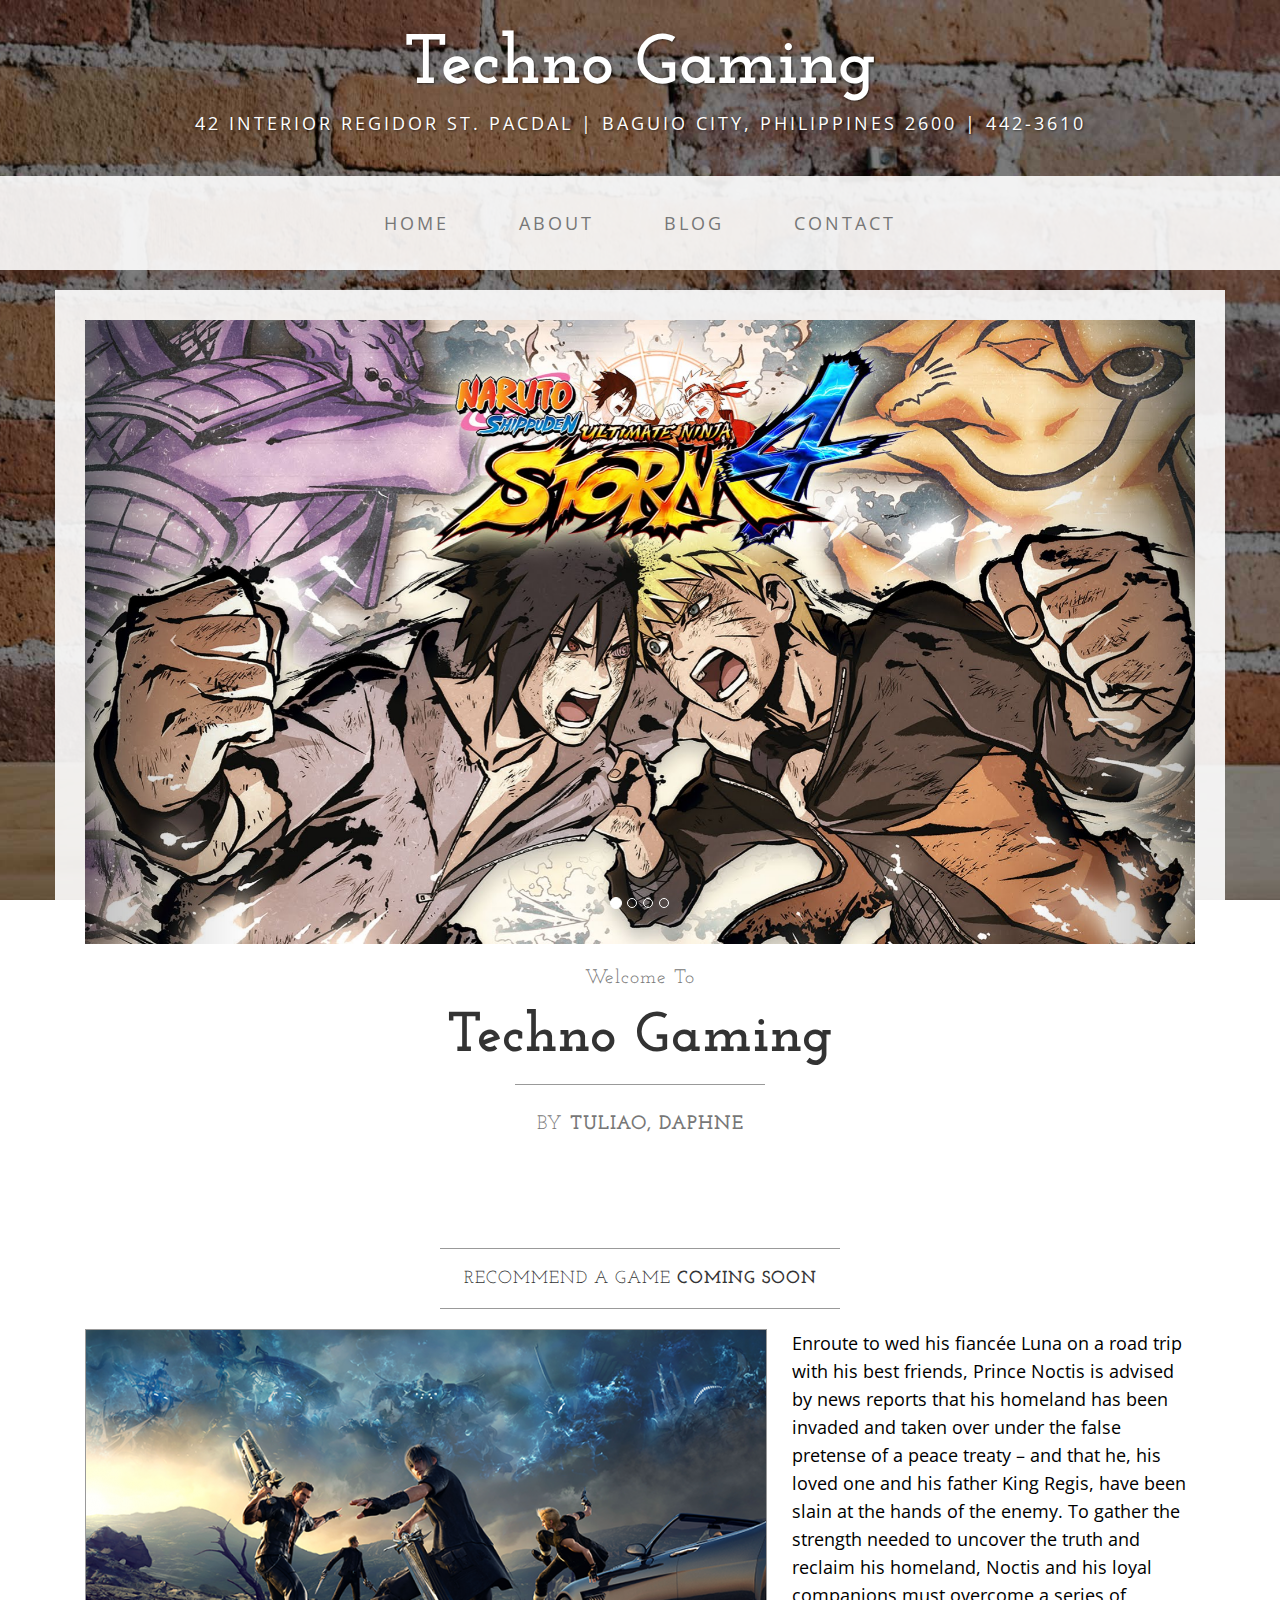
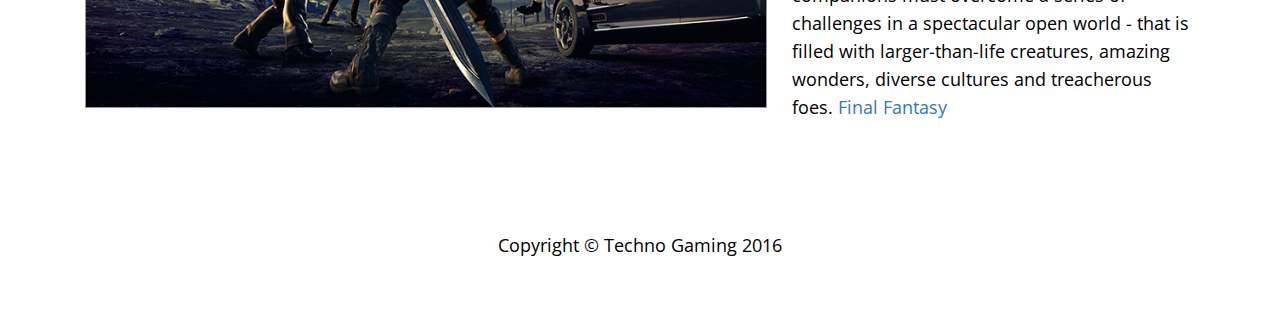
<file: index.html>
<!DOCTYPE html>
<html lang="en">

<head>

    <meta charset="utf-8">
    <meta http-equiv="X-UA-Compatible" content="IE=edge">
    <meta name="viewport" content="width=device-width, initial-scale=1">
    <meta name="description" content="">
    <meta name="author" content="">

    <title>Techno Gaming - Tuliao, Daphne</title>

    <!-- Bootstrap Core CSS -->
    <link href="css/bootstrap.min.css" rel="stylesheet">

    <!-- Custom CSS -->
    <link href="css/business-casual.css" rel="stylesheet">

    <!-- Fonts -->
    <link href="https://fonts.googleapis.com/css?family=Open+Sans:300italic,400italic,600italic,700italic,800italic,400,300,600,700,800" rel="stylesheet" type="text/css">
    <link href="https://fonts.googleapis.com/css?family=Josefin+Slab:100,300,400,600,700,100italic,300italic,400italic,600italic,700italic" rel="stylesheet" type="text/css">

    <!-- HTML5 Shim and Respond.js IE8 support of HTML5 elements and media queries -->
    <!-- WARNING: Respond.js doesn't work if you view the page via file:// -->
    <!--[if lt IE 9]>
        <script src="https://oss.maxcdn.com/libs/html5shiv/3.7.0/html5shiv.js"></script>
        <script src="https://oss.maxcdn.com/libs/respond.js/1.4.2/respond.min.js"></script>
    <![endif]-->

</head>

<body>

    <div class="brand">Techno Gaming </div>
    <div class="address-bar">42 Interior Regidor St. Pacdal | Baguio City, Philippines 2600 | 442-3610 </div>

    <!-- Navigation -->
    <nav class="navbar navbar-default" role="navigation">
        <div class="container">
            <!-- Brand and toggle get grouped for better mobile display -->
            <div class="navbar-header">
                <button type="button" class="navbar-toggle" data-toggle="collapse" data-target="#bs-example-navbar-collapse-1">
                    <span class="sr-only">Toggle navigation</span>
                    <span class="icon-bar"></span>
                    <span class="icon-bar"></span>
                    <span class="icon-bar"></span>
                </button>
                <!-- navbar-brand is hidden on larger screens, but visible when the menu is collapsed -->
                <a class="navbar-brand" href="index.html">Business Casual</a>
            </div>
            <!-- Collect the nav links, forms, and other content for toggling -->
            <div class="collapse navbar-collapse" id="bs-example-navbar-collapse-1">
                <ul class="nav navbar-nav">
                    <li>
                        <a href="index.html">Home</a>
                    </li>
                    <li>
                        <a href="about.html">About</a>
                    </li>
                    <li>
                        <a href="blog.html">Blog</a>
                    </li>
                    <li>
                        <a href="contact.html">Contact</a>
                    </li>
                </ul>
            </div>
            <!-- /.navbar-collapse -->
        </div>
        <!-- /.container -->
    </nav>

    <div class="container">

        <div class="row">
            <div class="box">
                <div class="col-lg-12 text-center">
                    <div id="carousel-example-generic" class="carousel slide">
                        <!-- Indicators -->
                        <ol class="carousel-indicators hidden-xs">
                            <li data-target="#carousel-example-generic" data-slide-to="0" class="active"></li>
                            <li data-target="#carousel-example-generic" data-slide-to="1"></li>
                            <li data-target="#carousel-example-generic" data-slide-to="2"></li>
                            <li data-target="#carousel-example-generic" data-slide-to="3"></li>
                        </ol>

                        <!-- Wrapper for slides -->
                        <div class="carousel-inner">
                            <div class="item active">
                                <img class="img-responsive img-full" src="Beautiful-Naruto-Shippuden-Ultimate-Ninja-Storm-4-Wallpaper.jpg" alt="">
                            </div>
                            <div class="item">
                                <img class="img-responsive img-full" src="Gaming-wallpapers-high-definition.jpg" alt="">
                            </div>
                            <div class="item">
                                <img class="img-responsive img-full" src="final-fantasy-xv_wallpaper_021.jpg" alt="">
                            </div>
                            <div class="item">
                                <img class="img-responsive img-full" src="Kingdom.Hearts.3D-.Dream.Drop.Distance.full.1011142.jpg" alt="">
                            </div>
                        </div>

                        <!-- Controls -->
                        <a class="left carousel-control" href="#carousel-example-generic" data-slide="prev">
                            <span class="icon-prev"></span>
                        </a>
                        <a class="right carousel-control" href="#carousel-example-generic" data-slide="next">
                            <span class="icon-next"></span>
                        </a>
                    </div>
                    <h2 class="brand-before">
                        <small>Welcome to</small>
                    </h2>
                    <h1 class="brand-name">Techno Gaming</h1>
                    <hr class="tagline-divider">
                    <h2>
                        <small>By
                            <strong>Tuliao, Daphne</strong>
                        </small>
                    </h2>
                </div>
            </div>
        </div>

        <div class="row">
            <div class="box">
                <div class="col-lg-12">
                    <hr>
                    <h2 class="intro-text text-center">Recommend a Game
                        <strong>Coming Soon</strong>
                    </h2>
                    <hr>
                    <img class="img-responsive img-border img-left" src="Final-Fantasy-XV-cover.png" alt="">
                    <hr class="visible-xs">
                    <p>Enroute to wed his fiancée Luna on a road trip with his best friends, Prince Noctis is advised by news reports that his homeland has been invaded and taken over under the false pretense of a peace treaty – and that he, his loved one and his father King Regis, have been slain at the hands of the enemy.

To gather the strength needed to uncover the truth and reclaim his homeland, Noctis and his loyal companions must overcome a series of challenges in a spectacular open world - that is filled with larger-than-life creatures, amazing wonders, diverse cultures and treacherous foes. <a href="https://daphnetuliao.github.io/FullWebsite.github.io/blog.html">Final Fantasy</a></p>
                </div>
            </div>
        </div>
    </div>
    <!-- /.container -->

    <footer>
        <div class="container">
            <div class="row">
                <div class="col-lg-12 text-center">
                    <p>Copyright &copy; Techno Gaming 2016</p>
                </div>
            </div>
        </div>
    </footer>

    <!-- jQuery -->
    <script src="js/jquery.js"></script>

    <!-- Bootstrap Core JavaScript -->
    <script src="js/bootstrap.min.js"></script>

    <!-- Script to Activate the Carousel -->
    <script>
    $('.carousel').carousel({
        interval: 5000 //changes the speed
    })
    </script>

</body>

</html>
</file>
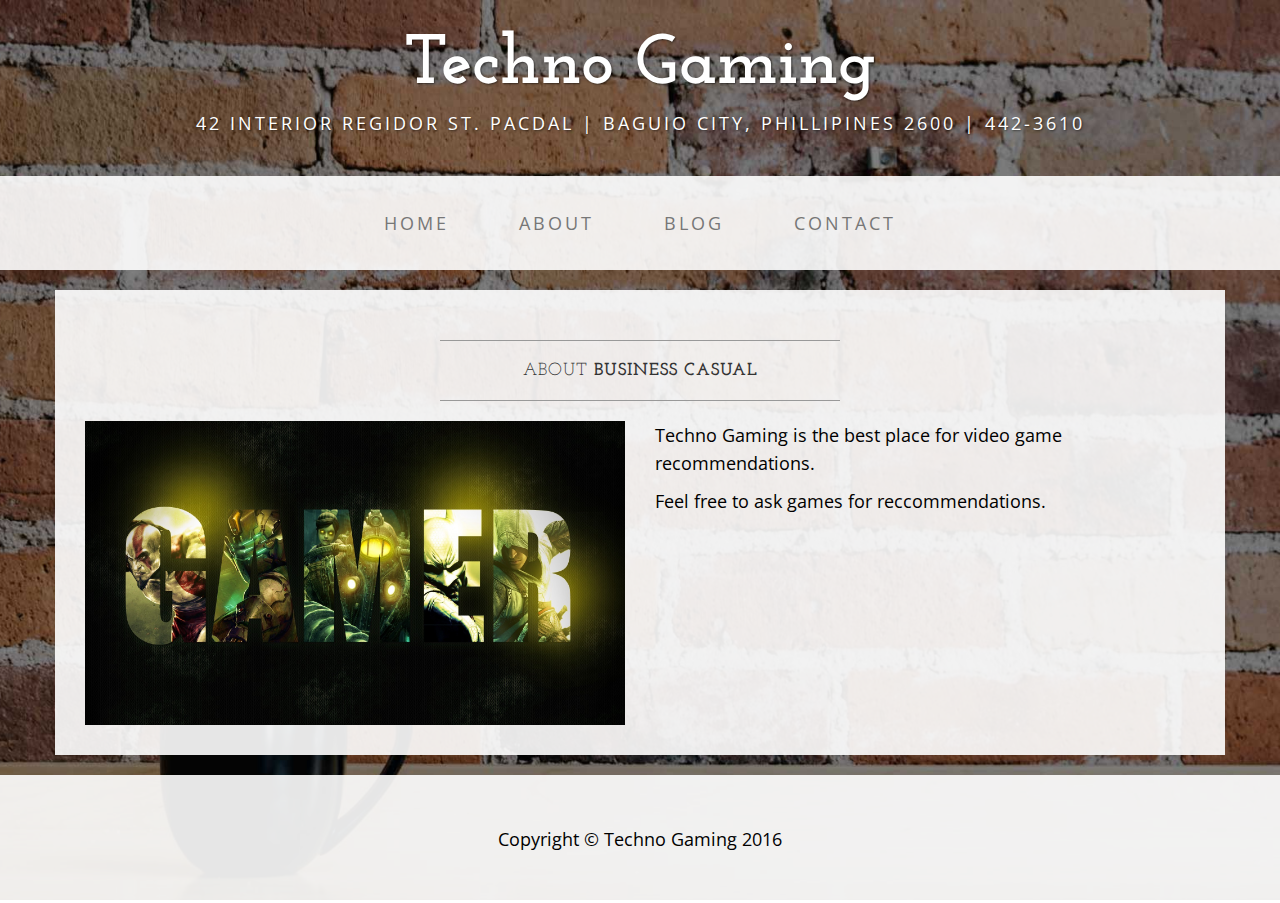
<file: about.html>
<!DOCTYPE html>
<html lang="en">

<head>

    <meta charset="utf-8">
    <meta http-equiv="X-UA-Compatible" content="IE=edge">
    <meta name="viewport" content="width=device-width, initial-scale=1">
    <meta name="description" content="">
    <meta name="author" content="">

    <title>About - Business Casual - Start Bootstrap Theme</title>

    <!-- Bootstrap Core CSS -->
    <link href="css/bootstrap.min.css" rel="stylesheet">

    <!-- Custom CSS -->
    <link href="css/business-casual.css" rel="stylesheet">

    <!-- Fonts -->
    <link href="https://fonts.googleapis.com/css?family=Open+Sans:300italic,400italic,600italic,700italic,800italic,400,300,600,700,800" rel="stylesheet" type="text/css">
    <link href="https://fonts.googleapis.com/css?family=Josefin+Slab:100,300,400,600,700,100italic,300italic,400italic,600italic,700italic" rel="stylesheet" type="text/css">

    <!-- HTML5 Shim and Respond.js IE8 support of HTML5 elements and media queries -->
    <!-- WARNING: Respond.js doesn't work if you view the page via file:// -->
    <!--[if lt IE 9]>
        <script src="https://oss.maxcdn.com/libs/html5shiv/3.7.0/html5shiv.js"></script>
        <script src="https://oss.maxcdn.com/libs/respond.js/1.4.2/respond.min.js"></script>
    <![endif]-->

</head>

<body>

    <div class="brand">Techno Gaming</div>
    <div class="address-bar">42 Interior Regidor St. Pacdal | Baguio City, Phillipines 2600 | 442-3610</div>

    <!-- Navigation -->
    <nav class="navbar navbar-default" role="navigation">
        <div class="container">
            <!-- Brand and toggle get grouped for better mobile display -->
            <div class="navbar-header">
                <button type="button" class="navbar-toggle" data-toggle="collapse" data-target="#bs-example-navbar-collapse-1">
                    <span class="sr-only">Toggle navigation</span>
                    <span class="icon-bar"></span>
                    <span class="icon-bar"></span>
                    <span class="icon-bar"></span>
                </button>
                <!-- navbar-brand is hidden on larger screens, but visible when the menu is collapsed -->
                <a class="navbar-brand" href="index.html">Business Casual</a>
            </div>
            <!-- Collect the nav links, forms, and other content for toggling -->
            <div class="collapse navbar-collapse" id="bs-example-navbar-collapse-1">
                <ul class="nav navbar-nav">
                    <li>
                        <a href="index.html">Home</a>
                    </li>
                    <li>
                        <a href="about.html">About</a>
                    </li>
                    <li>
                        <a href="blog.html">Blog</a>
                    </li>
                    <li>
                        <a href="contact.html">Contact</a>
                    </li>
                </ul>
            </div>
            <!-- /.navbar-collapse -->
        </div>
        <!-- /.container -->
    </nav>

    <div class="container">

        <div class="row">
            <div class="box">
                <div class="col-lg-12">
                    <hr>
                    <h2 class="intro-text text-center">About
                        <strong>business casual</strong>
                    </h2>
                    <hr>
                </div>
                <div class="col-md-6">
                    <img class="img-responsive img-border-left" src="Gaming-wallpapers-high-definition.jpg" alt="">
                </div>
                <div class="col-md-6">
                    <p>Techno Gaming is the best place for video game recommendations.</p>
                    <p>Feel free to ask games for reccommendations.</p>
                </div>
                <div class="clearfix"></div>
            </div>
        </div>       
            </div>
    <!-- /.container -->

    <footer>
        <div class="container">
            <div class="row">
                <div class="col-lg-12 text-center">
                    <p>Copyright &copy; Techno Gaming 2016</p>
                </div>
            </div>
        </div>
    </footer>

    <!-- jQuery -->
    <script src="js/jquery.js"></script>

    <!-- Bootstrap Core JavaScript -->
    <script src="js/bootstrap.min.js"></script>

</body>

</html>
</file>
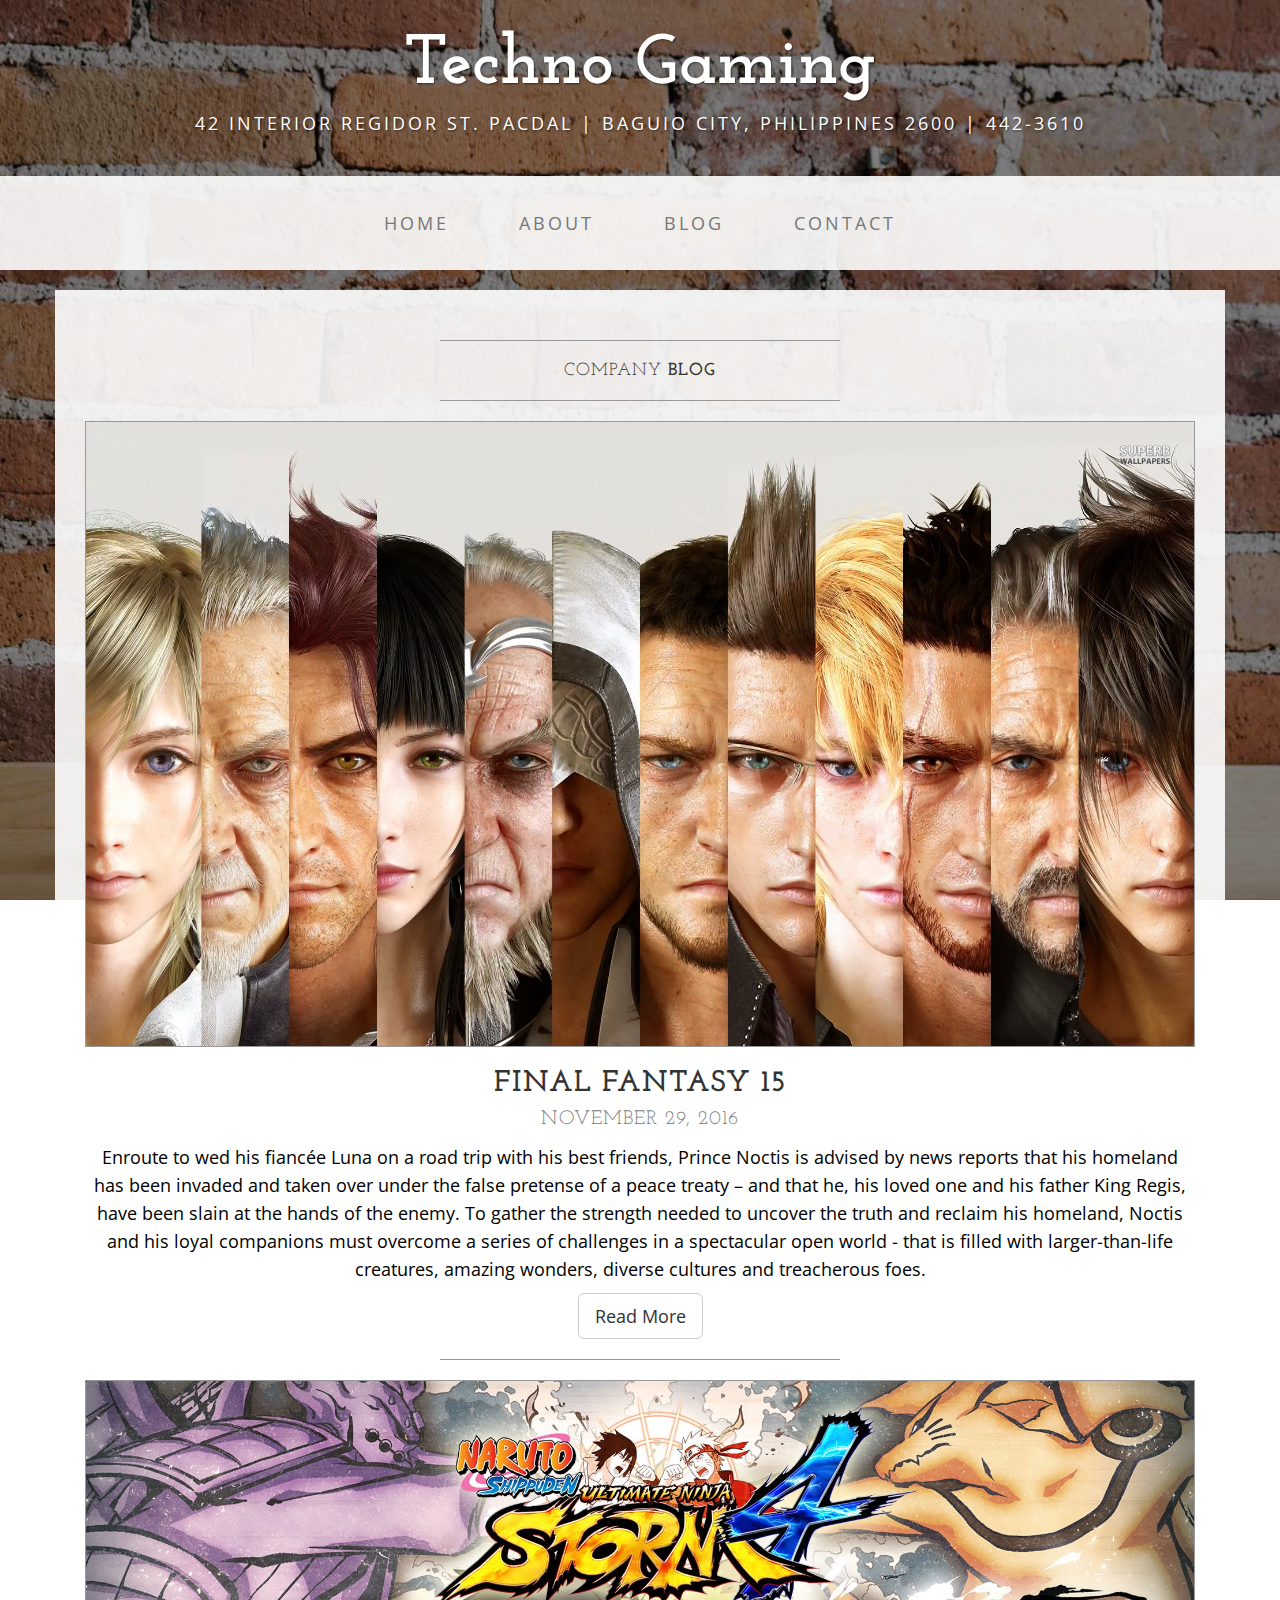
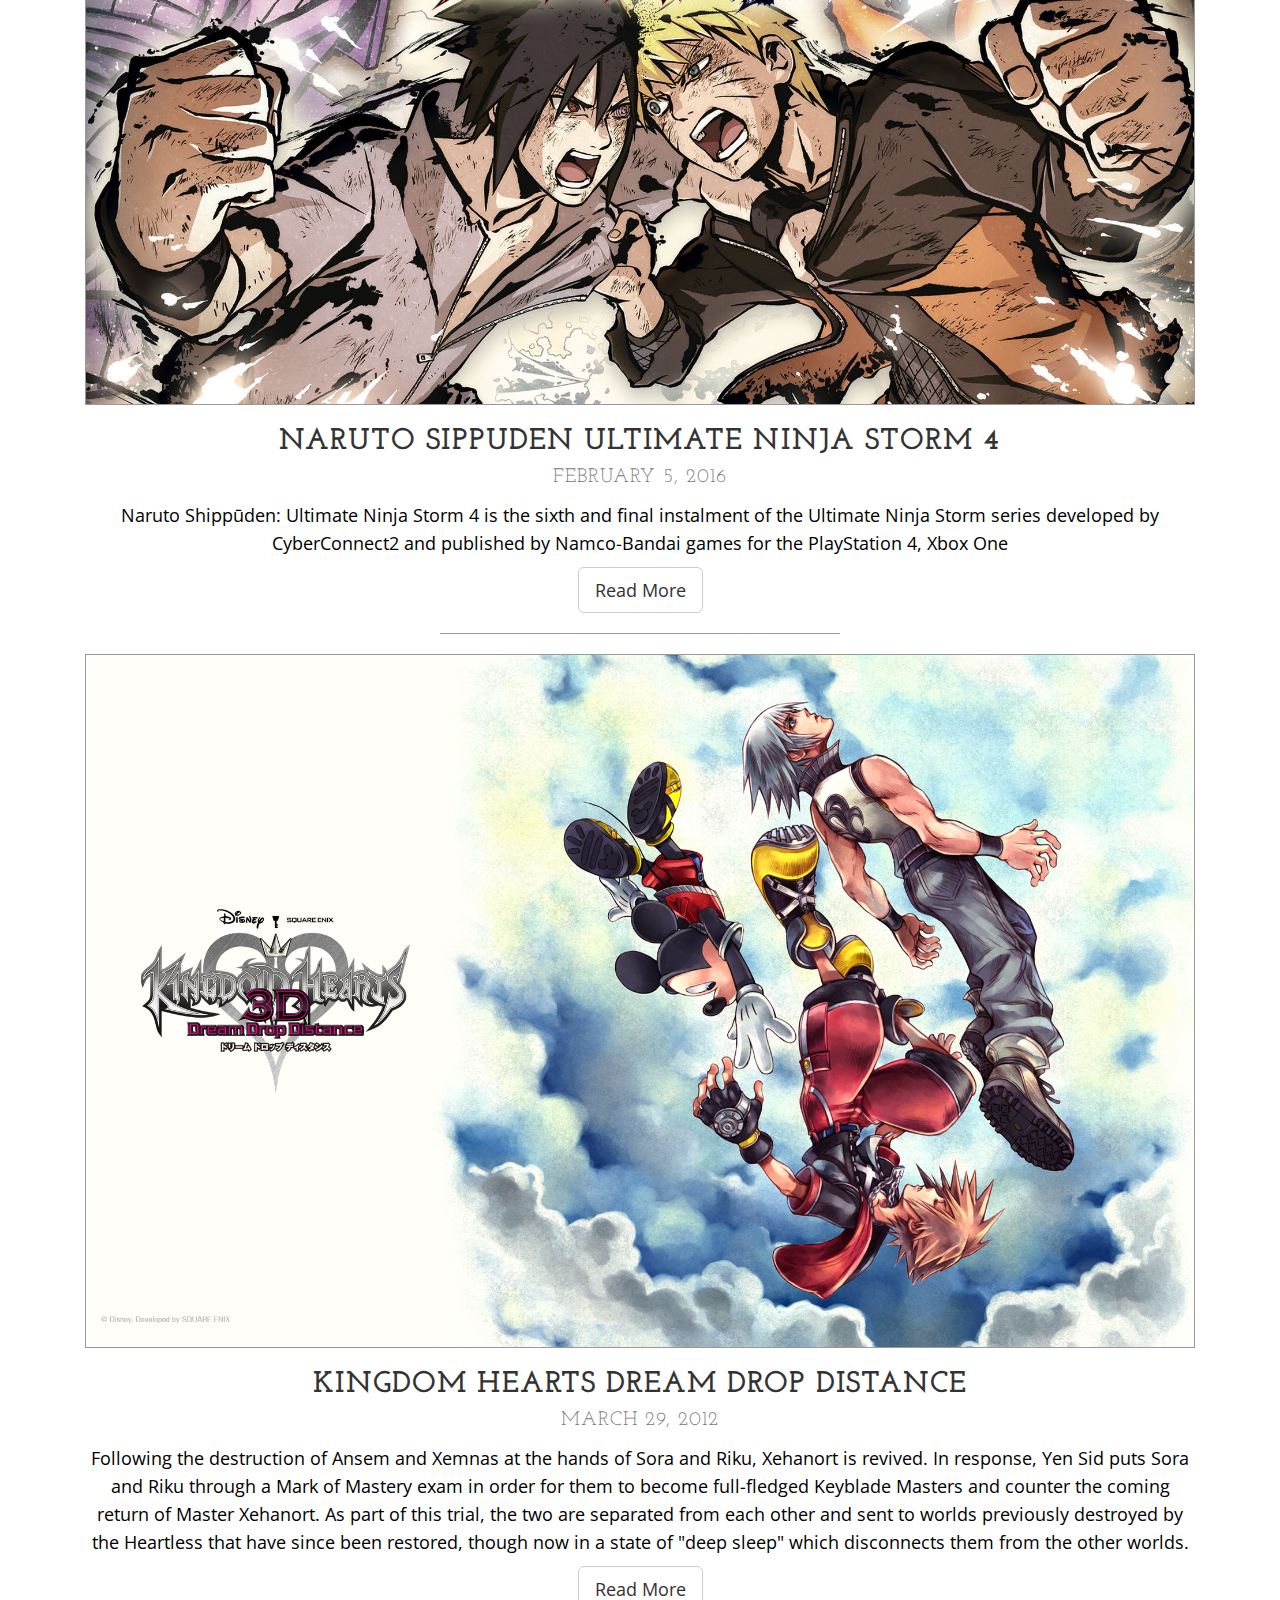
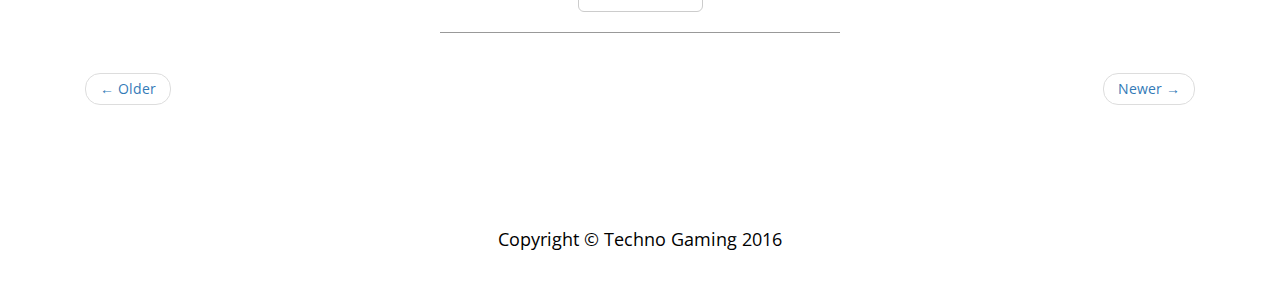
<file: blog.html>
<!DOCTYPE html>
<html lang="en">

<head>

    <meta charset="utf-8">
    <meta http-equiv="X-UA-Compatible" content="IE=edge">
    <meta name="viewport" content="width=device-width, initial-scale=1">
    <meta name="description" content="">
    <meta name="author" content="">

    <title>Blog - Business Casual - Start Bootstrap Theme</title>

    <!-- Bootstrap Core CSS -->
    <link href="css/bootstrap.min.css" rel="stylesheet">

    <!-- Custom CSS -->
    <link href="css/business-casual.css" rel="stylesheet">

    <!-- Fonts -->
    <link href="https://fonts.googleapis.com/css?family=Open+Sans:300italic,400italic,600italic,700italic,800italic,400,300,600,700,800" rel="stylesheet" type="text/css">
    <link href="https://fonts.googleapis.com/css?family=Josefin+Slab:100,300,400,600,700,100italic,300italic,400italic,600italic,700italic" rel="stylesheet" type="text/css">

    <!-- HTML5 Shim and Respond.js IE8 support of HTML5 elements and media queries -->
    <!-- WARNING: Respond.js doesn't work if you view the page via file:// -->
    <!--[if lt IE 9]>
        <script src="https://oss.maxcdn.com/libs/html5shiv/3.7.0/html5shiv.js"></script>
        <script src="https://oss.maxcdn.com/libs/respond.js/1.4.2/respond.min.js"></script>
    <![endif]-->

</head>

<body>

    <div class="brand">Techno Gaming</div>
    <div class="address-bar">42 Interior Regidor St. Pacdal | Baguio City, Philippines 2600 | 442-3610</div>

    <!-- Navigation -->
    <nav class="navbar navbar-default" role="navigation">
        <div class="container">
            <!-- Brand and toggle get grouped for better mobile display -->
            <div class="navbar-header">
                <button type="button" class="navbar-toggle" data-toggle="collapse" data-target="#bs-example-navbar-collapse-1">
                    <span class="sr-only">Toggle navigation</span>
                    <span class="icon-bar"></span>
                    <span class="icon-bar"></span>
                    <span class="icon-bar"></span>
                </button>
                <!-- navbar-brand is hidden on larger screens, but visible when the menu is collapsed -->
                <a class="navbar-brand" href="index.html">Business Casual</a>
            </div>
            <!-- Collect the nav links, forms, and other content for toggling -->
            <div class="collapse navbar-collapse" id="bs-example-navbar-collapse-1">
                <ul class="nav navbar-nav">
                    <li>
                        <a href="index.html">Home</a>
                    </li>
                    <li>
                        <a href="about.html">About</a>
                    </li>
                    <li>
                        <a href="blog.html">Blog</a>
                    </li>
                    <li>
                        <a href="contact.html">Contact</a>
                    </li>
                </ul>
            </div>
            <!-- /.navbar-collapse -->
        </div>
        <!-- /.container -->
    </nav>

    <div class="container">

        <div class="row">
            <div class="box">
                <div class="col-lg-12">
                    <hr>
                    <h2 class="intro-text text-center">Company
                        <strong>blog</strong>
                    </h2>
                    <hr>
                </div>
                <div class="col-lg-12 text-center">
                    <img class="img-responsive img-border img-full" src="final-fantasy-xv_wallpaper_021.jpg" alt="">
                    <h2>Final Fantasy 15
                        <br>
                        <small>November 29, 2016</small>
                    </h2>
                    <p>Enroute to wed his fiancée Luna on a road trip with his best friends, Prince Noctis is advised by news reports that his homeland has been invaded and taken over under the false pretense of a peace treaty – and that he, his loved one and his father King Regis, have been slain at the hands of the enemy.

To gather the strength needed to uncover the truth and reclaim his homeland, Noctis and his loyal companions must overcome a series of challenges in a spectacular open world - that is filled with larger-than-life creatures, amazing wonders, diverse cultures and treacherous foes.</p>
                    <a href="http://www.finalfantasyxv.com/" class="btn btn-default btn-lg">Read More</a>
                    <hr>
                </div>
                <div class="col-lg-12 text-center">
                    <img class="img-responsive img-border img-full" src="Beautiful-Naruto-Shippuden-Ultimate-Ninja-Storm-4-Wallpaper.jpg" alt="">
                    <h2>Naruto Sippuden Ultimate Ninja Storm 4
                        <br>
                        <small>February 5, 2016</small>
                    </h2>
                    <p>Naruto Shippūden: Ultimate Ninja Storm 4 is the sixth and final instalment of the Ultimate Ninja Storm series developed by CyberConnect2 and published by Namco-Bandai games for the PlayStation 4, Xbox One</p>
                    <a href="http://www.naruto-videogames.com/en/" class="btn btn-default btn-lg">Read More</a>
                    <hr>
                </div>
                <div class="col-lg-12 text-center">
                    <img class="img-responsive img-border img-full" src="Kingdom.Hearts.3D-.Dream.Drop.Distance.full.1011142.jpg" alt="">
                    <h2>Kingdom Hearts Dream Drop Distance
                        <br>
                        <small>March 29, 2012</small>
                    </h2>
                    <p>Following the destruction of Ansem and Xemnas at the hands of Sora and Riku, Xehanort is revived. In response, Yen Sid puts Sora and Riku through a Mark of Mastery exam in order for them to become full-fledged Keyblade Masters and counter the coming return of Master Xehanort. As part of this trial, the two are separated from each other and sent to worlds previously destroyed by the Heartless that have since been restored, though now in a state of "deep sleep" which disconnects them from the other worlds.</p>
                    <a href="https://www.kingdomhearts.com/2_8/us/" class="btn btn-default btn-lg">Read More</a>
                    <hr>
                </div>
                <div class="col-lg-12 text-center">
                    <ul class="pager">
                        <li class="previous"><a href="#">&larr; Older</a>
                        </li>
                        <li class="next"><a href="#">Newer &rarr;</a>
                        </li>
                    </ul>
                </div>
            </div>
        </div>

    </div>
    <!-- /.container -->

    <footer>
        <div class="container">
            <div class="row">
                <div class="col-lg-12 text-center">
                    <p>Copyright &copy; Techno Gaming 2016</p>
                </div>
            </div>
        </div>
    </footer>

    <!-- jQuery -->
    <script src="js/jquery.js"></script>

    <!-- Bootstrap Core JavaScript -->
    <script src="js/bootstrap.min.js"></script>

</body>

</html>
</file>
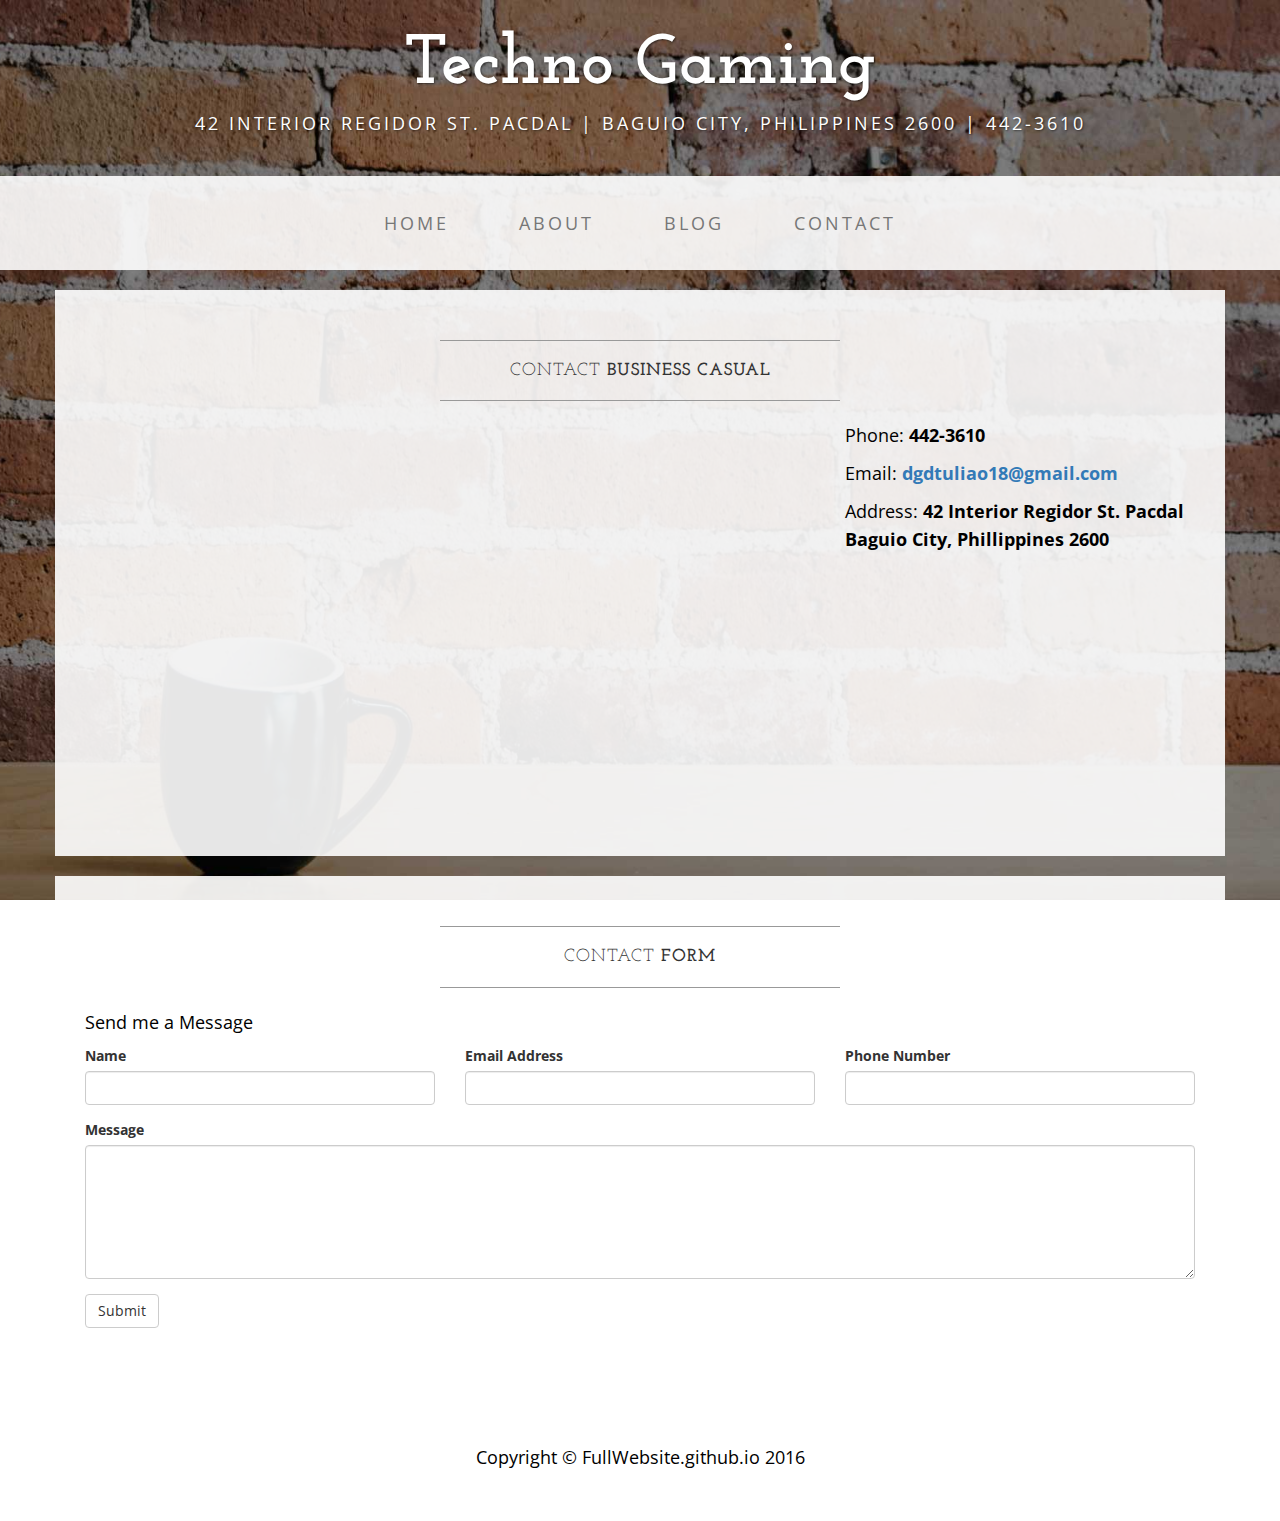
<file: contact.html>
<!DOCTYPE html>
<html lang="en">

<head>

    <meta charset="utf-8">
    <meta http-equiv="X-UA-Compatible" content="IE=edge">
    <meta name="viewport" content="width=device-width, initial-scale=1">
    <meta name="description" content="">
    <meta name="author" content="">

    <title>Contact - Techno Gaming - Tuliao, Daphne</title>

    <!-- Bootstrap Core CSS -->
    <link href="css/bootstrap.min.css" rel="stylesheet">

    <!-- Custom CSS -->
    <link href="css/business-casual.css" rel="stylesheet">

    <!-- Fonts -->
    <link href="https://fonts.googleapis.com/css?family=Open+Sans:300italic,400italic,600italic,700italic,800italic,400,300,600,700,800" rel="stylesheet" type="text/css">
    <link href="https://fonts.googleapis.com/css?family=Josefin+Slab:100,300,400,600,700,100italic,300italic,400italic,600italic,700italic" rel="stylesheet" type="text/css">

    <!-- HTML5 Shim and Respond.js IE8 support of HTML5 elements and media queries -->
    <!-- WARNING: Respond.js doesn't work if you view the page via file:// -->
    <!--[if lt IE 9]>
        <script src="https://oss.maxcdn.com/libs/html5shiv/3.7.0/html5shiv.js"></script>
        <script src="https://oss.maxcdn.com/libs/respond.js/1.4.2/respond.min.js"></script>
    <![endif]-->

</head>

<body>

    <div class="brand">Techno Gaming</div>
    <div class="address-bar">42 Interior Regidor St. Pacdal | Baguio City, Philippines 2600 | 442-3610</div>

    <!-- Navigation -->
    <nav class="navbar navbar-default" role="navigation">
        <div class="container">
            <!-- Brand and toggle get grouped for better mobile display -->
            <div class="navbar-header">
                <button type="button" class="navbar-toggle" data-toggle="collapse" data-target="#bs-example-navbar-collapse-1">
                    <span class="sr-only">Toggle navigation</span>
                    <span class="icon-bar"></span>
                    <span class="icon-bar"></span>
                    <span class="icon-bar"></span>
                </button>
                <!-- navbar-brand is hidden on larger screens, but visible when the menu is collapsed -->
                <a class="navbar-brand" href="index.html">Techno Gaming</a>
            </div>
            <!-- Collect the nav links, forms, and other content for toggling -->
            <div class="collapse navbar-collapse" id="bs-example-navbar-collapse-1">
                <ul class="nav navbar-nav">
                    <li>
                        <a href="index.html">Home</a>
                    </li>
                    <li>
                        <a href="about.html">About</a>
                    </li>
                    <li>
                        <a href="blog.html">Blog</a>
                    </li>
                    <li>
                        <a href="contact.html">Contact</a>
                    </li>
                </ul>
            </div>
            <!-- /.navbar-collapse -->
        </div>
        <!-- /.container -->
    </nav>

    <div class="container">

        <div class="row">
            <div class="box">
                <div class="col-lg-12">
                    <hr>
                    <h2 class="intro-text text-center">Contact
                        <strong>business casual</strong>
                    </h2>
                    <hr>
                </div>
                <div class="col-md-8">
                    <!-- Embedded Google Map using an iframe - to select your location find it on Google maps and paste the link as the iframe src. If you want to use the Google Maps API instead then have at it! -->
                    <iframe width="100%" height="400" frameborder="0" scrolling="no" marginheight="0" marginwidth="0" src="http://maps.google.com/maps?hl=en&amp;ie=UTF8&amp;ll=37.0625,-95.677068&amp;spn=56.506174,79.013672&amp;t=m&amp;z=4&amp;output=embed"></iframe>
                </div>
                <div class="col-md-4">
                    <p>Phone:
                        <strong>442-3610</strong>
                    </p>
                    <p>Email:
                        <strong><a href="www.gmail.com">dgdtuliao18@gmail.com</a></strong>
                    </p>
                    <p>Address:
                        <strong>42 Interior Regidor St. Pacdal
                            <br>Baguio City, Phillippines 2600</strong>
                    </p>
                </div>
                <div class="clearfix"></div>
            </div>
        </div>

        <div class="row">
            <div class="box">
                <div class="col-lg-12">
                    <hr>
                    <h2 class="intro-text text-center">Contact
                        <strong>form</strong>
                    </h2>
                    <hr>
                    <p>Send me a Message</p>
                    <form role="form">
                        <div class="row">
                            <div class="form-group col-lg-4">
                                <label>Name</label>
                                <input type="text" class="form-control">
                            </div>
                            <div class="form-group col-lg-4">
                                <label>Email Address</label>
                                <input type="email" class="form-control">
                            </div>
                            <div class="form-group col-lg-4">
                                <label>Phone Number</label>
                                <input type="tel" class="form-control">
                            </div>
                            <div class="clearfix"></div>
                            <div class="form-group col-lg-12">
                                <label>Message</label>
                                <textarea class="form-control" rows="6"></textarea>
                            </div>
                            <div class="form-group col-lg-12">
                                <input type="hidden" name="save" value="contact">
                                <button type="submit" class="btn btn-default">Submit</button>
                            </div>
                        </div>
                    </form>
                </div>
            </div>
        </div>

    </div>
    <!-- /.container -->

    <footer>
        <div class="container">
            <div class="row">
                <div class="col-lg-12 text-center">
                    <p>Copyright &copy; FullWebsite.github.io 2016</p>
                </div>
            </div>
        </div>
    </footer>

    <!-- jQuery -->
    <script src="js/jquery.js"></script>

    <!-- Bootstrap Core JavaScript -->
    <script src="js/bootstrap.min.js"></script>

</body>

</html>
</file>
<file: css/business-casual.css>
/*!
 * Start Bootstrap - Business Casual (http://startbootstrap.com/)
 * Copyright 2013-2016 Start Bootstrap
 * Licensed under MIT (https://github.com/BlackrockDigital/startbootstrap/blob/gh-pages/LICENSE)
 */

body {
    font-family: "Open Sans","Helvetica Neue",Helvetica,Arial,sans-serif;
    background: url('../img/bg.jpg') no-repeat center center fixed;
    -webkit-background-size: cover;
    -moz-background-size: cover;
    background-size: cover;
    -o-background-size: cover;
}

h1,
h2,
h3,
h4,
h5,
h6 {
    text-transform: uppercase;
    font-family: "Josefin Slab","Helvetica Neue",Helvetica,Arial,sans-serif;
    font-weight: 700;
    letter-spacing: 1px;
}

p {
    font-size: 1.25em;
    line-height: 1.6;
    color: #000;
}

hr {
    max-width: 400px;
    border-color: #999999;
}

.brand,
.address-bar {
    display: none;
}

.navbar-brand {
    text-transform: uppercase;
    font-weight: 900;
    letter-spacing: 2px;
}

.navbar-nav {
    text-transform: uppercase;
    font-weight: 400;
    letter-spacing: 3px;
}

.img-full {
    min-width: 100%;
}

.brand-before,
.brand-name {
    text-transform: capitalize;
}

.brand-before {
    margin: 15px 0;
}

.brand-name {
    margin: 0;
    font-size: 4em;
}

.tagline-divider {
    margin: 15px auto 3px;
    max-width: 250px;
    border-color: #999999;
}

.box {
    margin-bottom: 20px;
    padding: 30px 15px;
    background: #fff;
    background: rgba(255,255,255,0.9);
}

.intro-text {
    text-transform: uppercase;
    font-size: 1.25em;
    font-weight: 400;
    letter-spacing: 1px;
}

.img-border {
    float: none;
    margin: 0 auto 0;
    border: #999999 solid 1px;
}

.img-left {
    float: none;
    margin: 0 auto 0;
}

footer {
    background: #fff;
    background: rgba(255,255,255,0.9);
}

footer p {
    margin: 0;
    padding: 50px 0;
}

@media screen and (min-width:768px) {
    .brand {
        display: inherit;
        margin: 0;
        padding: 30px 0 10px;
        text-align: center;
        text-shadow: 1px 1px 2px rgba(0,0,0,0.5);
        font-family: "Josefin Slab","Helvetica Neue",Helvetica,Arial,sans-serif;
        font-size: 5em;
        font-weight: 700;
        line-height: normal;
        color: #fff;
    }

    .top-divider {
        margin-top: 0;
    }

    .img-left {
        float: left;
        margin-right: 25px;
    }

    .address-bar {
        display: inherit;
        margin: 0;
        padding: 0 0 40px;
        text-align: center;
        text-shadow: 1px 1px 2px rgba(0,0,0,0.5);
        text-transform: uppercase;
        font-size: 1.25em;
        font-weight: 400;
        letter-spacing: 3px;
        color: #fff;
    }

    .navbar {
        border-radius: 0;
    }

    .navbar-header {
        display: none;
    }

    .navbar {
        min-height: 0;
    }

    .navbar-default {
        border: none;
        background: #fff;
        background: rgba(255,255,255,0.9);
    }

    .nav>li>a {
        padding: 35px;
    }

    .navbar-nav>li>a {
        line-height: normal;
    }

    .navbar-nav {
        display: table;
        float: none;
        margin: 0 auto;
        table-layout: fixed;
        font-size: 1.25em;
    }
}

@media screen and (min-width:1200px) {
    .box:after {
        content: '';
        display: table;
        clear: both;
    }
}
</file>
